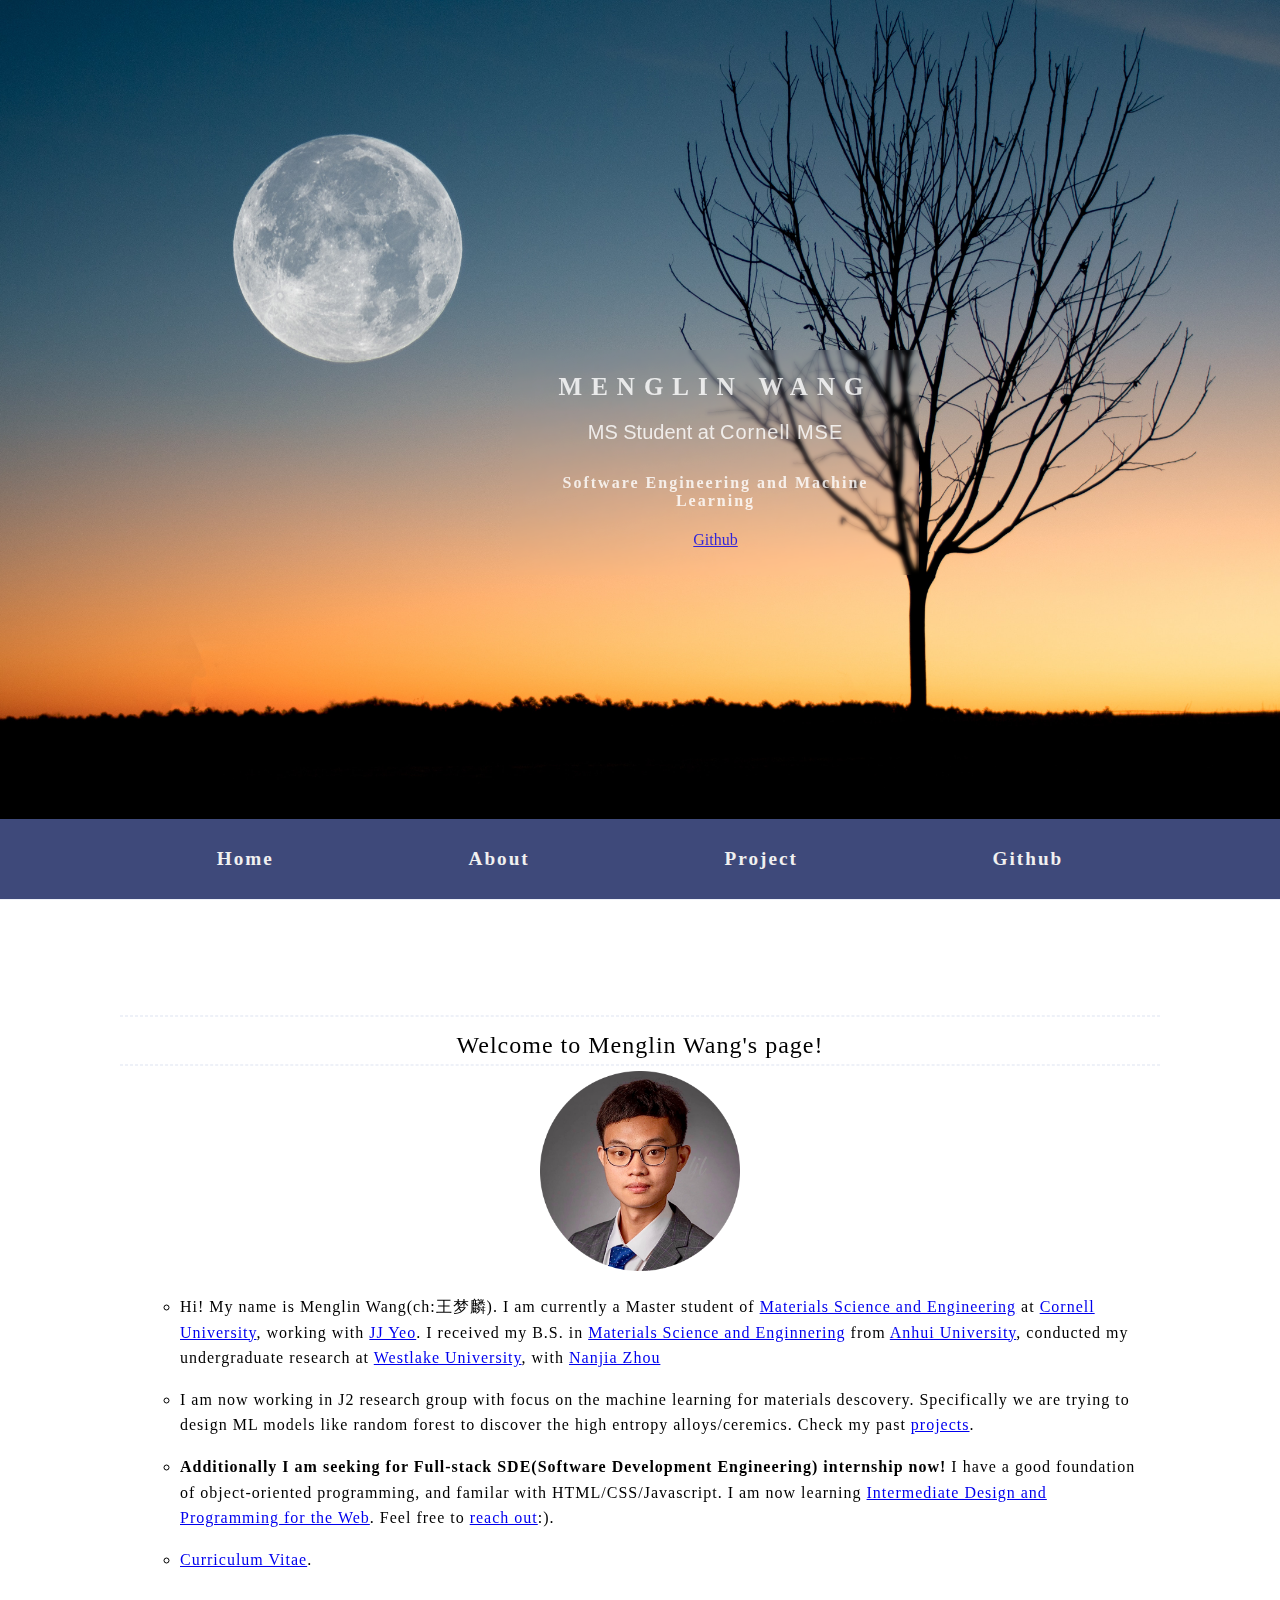
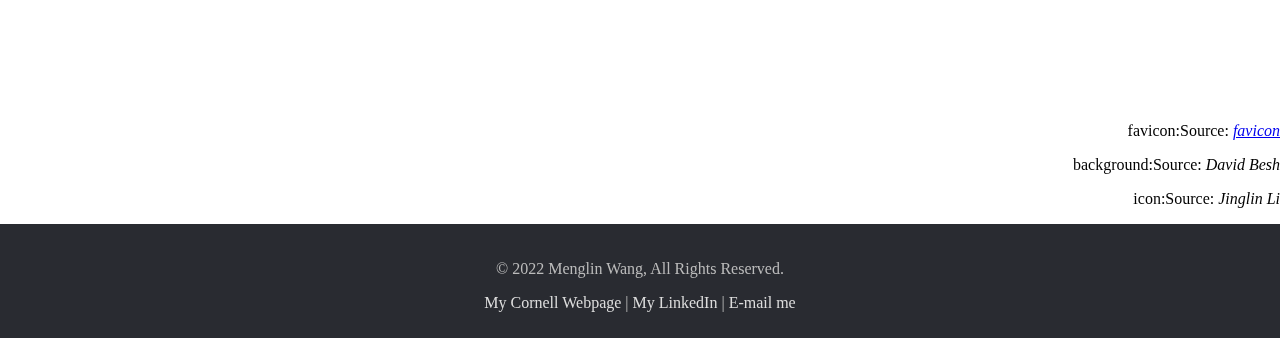
<file: Personnal Site/index.html>
<!DOCTYPE html>
<html lang="en" dir="ltr">
  <head>
    <meta charset="utf-8">
    <meta name="viewport" content="width=device-width, initial-scale=1, maximum-scale=1">
    <title>Menglin Wang's Personal Website</title>
    <link rel="stylesheet" href="css/styles.css">

    <link rel="icon" href="img/icon.png">
  </head>
    <body>

      <header id="header">
        <div class="item_active">
            <!-- Source: David Besh -->
            <img id="carousel-img0" class="bg" src="css/img/bg2.jpg">
            Source: <cite>David Besh</cite>
        </div>
        <script>
            var img0 = new Image();
            var imageTag0 = document.getElementById("carousel-img0");
            img0.src = imageTag0.src;
            img0.onload=function(){
            if (img0.width / img0.height <= document.body.clientWidth / document.body.clientHeight) {
              imageTag0.style.width = document.body.clientWidth + "px";
            } else {
              imageTag0.style.height = document.body.clientHeight + "px";
              imageTag0.style.marginLeft = -(document.body.clientHeight * img0.width / img0.height - document.body.clientWidth) / 2 + "px";
            }
          };
        </script>


        <div class="home" class="home">
          <div class="homelogobackup">
            <h1><a href="#content" id="logo"><font color="white">Menglin Wang</font></a></h1>
            <h3><font color="white">MS Student at </font><a href="https://www.mse.cornell.edu"><font color="white">Cornell MSE</font></a></h3>
          </div>
          <div class="homelogobackdown">
            <h4><font color="white">Software Engineering and Machine Learning</font></h4>
            <p><a href="https://github.coecis.cornell.edu/mw976" target="_blank">Github</a></p>
          </div>
        </div>

        <div class="intro-navigate">
          <p class="navigater-list">
              <a id="beautifont" class="main-nav-link" href="index.html">Hοme</a>

              <a id="beautifont" class="main-nav-link" href="about.html">Abοut</a>

              <a id="beautifont" class="main-nav-link" href="project.html">Project</a>

              <a id="beautifont" class="main-nav-link" href="https://github.coecis.cornell.edu/mw976">Github</a>
          </p>
        </div>

       </header>

        <div class="article-entry">
          <hr>
          <font size=5>
            <center>Welcome to Menglin Wang's page!</center>
          </font>
          <font size=1, color="red">
            <hr>
          </font>

          <div class="head" align="center">
            <!-- Source: Jinglin Li -->
            <img  src="css/img/head.png" height="200" width="200" >

          </div>

          <font size=3.9, color="black", align = "left">
            <ul>
            <li><p><font color="black">Hi! My name is Menglin Wang(ch:王梦麟). I am currently a Master student of <a target="_blank" rel="noopener" href="https://www.mse.cornell.edu/mse">Materials Science and Engineering</a> at <a target="_blank" rel="noopener" href="https://www.cornell.edu/">Cornell University</a>, working with <a target="_blank" rel="noopener" href="https://www.mae.cornell.edu/faculty-directory/jingjie-yeo">JJ Yeo</a>. I received my B.S. in <a target="_blank" rel="noopener" href="http://mse.ahu.edu.cn/">Materials Science and Enginnering</a> from <a target="_blank" rel="noopener" href="https://www.ahu.edu.cn/">Anhui University</a>, conducted my undergraduate research at <a target="_blank" rel="noopener" href="https://en.westlake.edu.cn">Westlake University</a>, with <a target="_blank" rel="noopener" href="https://scholar.google.com/citations?user=jZhLrpMAAAAJ&hl=en">Nanjia Zhou</a></p>
            </li>
            <li><p><font color="black">I am now working in J2 research group with focus on the machine learning for materials descovery. Specifically we are trying to design ML models like random forest to discover the high entropy alloys/ceremics. Check my past <a target="_blank" rel="noopener" href="project.html">projects</a>.</p>
            </li>
            <li><p><font color="black"><strong>Additionally I am seeking for Full-stack SDE(Software Development Engineering) internship now!</strong> I have a good foundation of object-oriented programming, and familar with HTML/CSS/Javascript. I am now learning  <a target="_blank" rel="noopener" href="https://classes.cornell.edu/browse/roster/SP22/class/CS/2300">Intermediate Design and Programming for the Web</a>. Feel free to <a target="_blank" rel="noopener" href="mailto:hz253@cornell.edu">reach out</a>:).</p>
            </li>
            <!-- Source: (Original work)Menglin Wang -->
            <li><p><a href="img/Menglin Wang-CV.pdf">Curriculum Vitae</a>.</p>
            </li>
            </ul>
        </div>
        <p style="text-align: right">favicon:Source: <cite><a href="https://favicon.io/">favicon</a></cite></p>
        <p style="text-align: right">background:Source: <cite>David Besh</cite></p>
        <p style="text-align: right">icon:Source: <cite>Jinglin Li</cite></p>




      <footer id="footer">

        <div class="container">
        	<div class="row">
            <p id="copyRightEn"> &copy; 2022 Menglin Wang, All Rights Reserved.</p>
            <p> <a target="_blank" rel="noopener" href="https://www.mse.cornell.edu/research/grad-students/menglin-wang">My Cornell Webpage</a> | <a target="_blank" rel="noopener" href="http://linkedin.com/in/menglin-wang-b46a891a5">My LinkedIn </a> |  <a target="_blank" rel="noopener" href="mailto:mw976@cornell.edu">E-mail me</a> </p>
          </div>
        </div>
      </footer>
   </body>
</html>
</file>
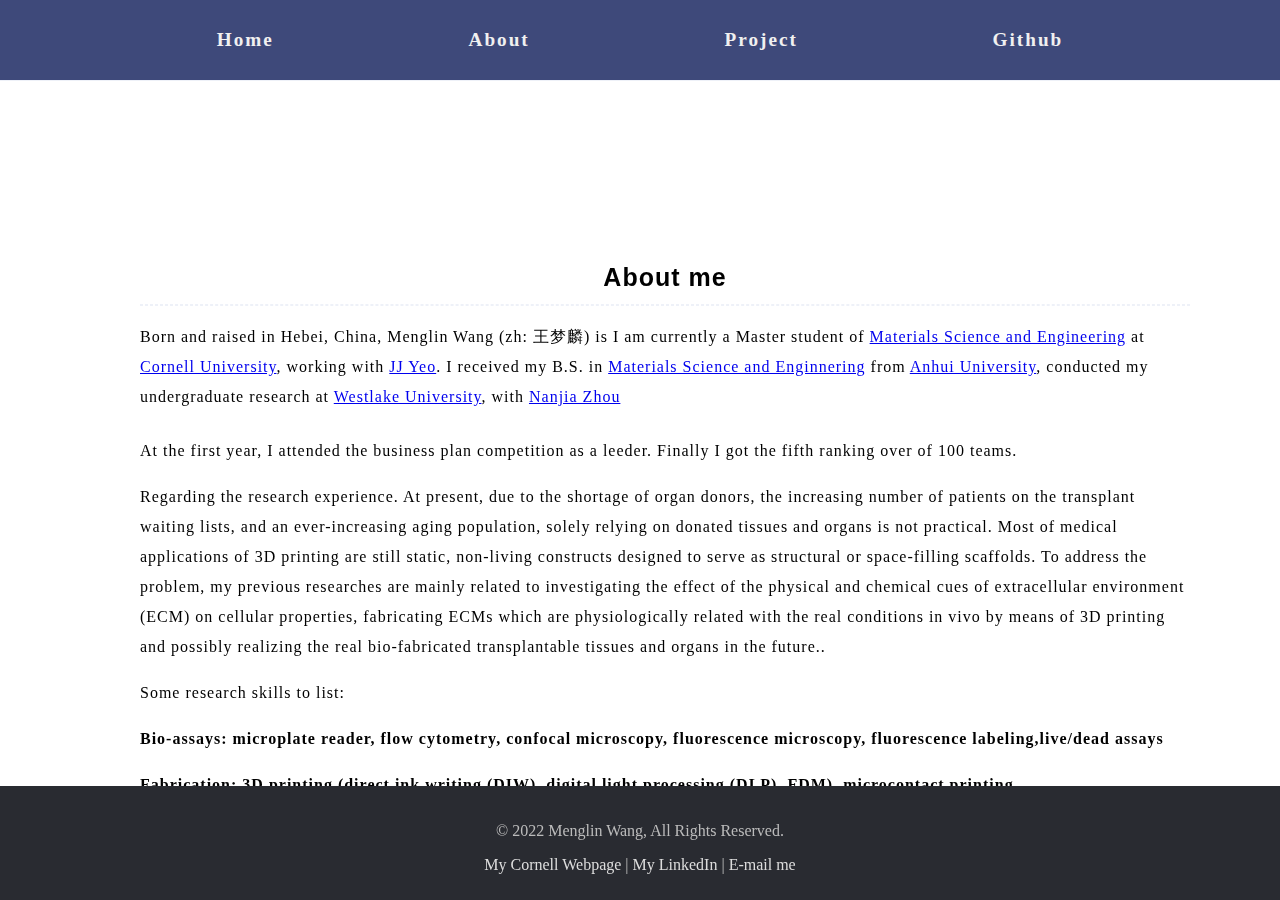
<file: Personnal Site/about.html>
<!DOCTYPE html>
<html lang="en" dir="ltr">
  <head>
    <meta charset="utf-8">
    <title>About | Menglin Wang</title>
    <link rel="stylesheet" href="css/about.css">
  </head>
  <body>
    <header id="header">
      <div class="intro-navigate">
        <p class="navigater-list">
            <a id="beautifont" class="main-nav-link" href="index.html">Hοme</a>

            <a id="beautifont" class="main-nav-link" href="about.html">Abοut</a>

            <a id="beautifont" class="main-nav-link" href="project.html">Project</a>

            <a id="beautifont" class="main-nav-link" href="https://github.coecis.cornell.edu/">Github</a>
        </p>
      </div>
    </header>

    <div id="content" class="outer">
      <div class="article-entry">
          <font size=5, color="black">
        <h1 id="Bio"><a href="#About me" class="headerlink" title=" About me "></a><center> About me </center></h1><hr>
        <font size=3.9, color="black">
        <p>Born and raised in Hebei, China, Menglin Wang (zh: 王梦麟) is I am currently a Master student of <a target="_blank" rel="noopener" href="https://www.mse.cornell.edu/mse">Materials Science and Engineering</a> at <a target="_blank" rel="noopener" href="https://www.cornell.edu/">Cornell University</a>, working with <a target="_blank" rel="noopener" href="https://www.mae.cornell.edu/faculty-directory/jingjie-yeo">JJ Yeo</a>. I received my B.S. in <a target="_blank" rel="noopener" href="http://mse.ahu.edu.cn/">Materials Science and Enginnering</a> from <a target="_blank" rel="noopener" href="https://www.ahu.edu.cn/">Anhui University</a>, conducted my undergraduate research at <a target="_blank" rel="noopener" href="https://en.westlake.edu.cn">Westlake University</a>, with <a target="_blank" rel="noopener" href="https://scholar.google.com/citations?user=jZhLrpMAAAAJ&hl=en">Nanjia Zhou</a></p> At the first year, I attended the business plan competition as a leeder. Finally I got the fifth ranking over of 100 teams</a>. </p>
        <p>
        Regarding the research experience. At present, due to the shortage of organ donors, the increasing number of patients on the transplant waiting lists, and an ever-increasing aging population, solely relying on donated tissues and organs is not practical. Most of medical applications of 3D printing are still static, non-living constructs designed to serve as structural or space-filling scaffolds. To address the problem, my previous researches are mainly related to investigating the effect of the physical and chemical cues of extracellular environment (ECM) on cellular properties, fabricating ECMs which are physiologically related with the real conditions in vivo by means of 3D printing and possibly realizing the real bio-fabricated transplantable tissues and organs in the future.</a>.</p>
        <p>Some research skills to list:</p>
        <p><strong>Bio-assays: microplate reader, flow cytometry, confocal microscopy, fluorescence microscopy, fluorescence labeling,live/dead assays</strong></p>
        <p><strong>Fabrication: 3D printing (direct ink writing (DIW), digital light processing (DLP), FDM), microcontact printing</strong></p>
      </div>
    </div>



    <footer id="footer">
      <div class="container">
        <div class="row">
        <p id="copyRightEn"> &copy; 2022 Menglin Wang, All Rights Reserved.</p>
        <p> <a target="_blank" rel="noopener" href="https://www.mse.cornell.edu/research/grad-students/menglin-wang">My Cornell Webpage</a> | <a target="_blank" rel="noopener" href="http://linkedin.com/in/menglin-wang-b46a891a5">My LinkedIn </a> |  <a target="_blank" rel="noopener" href="mailto:mw976@cornell.edu">E-mail me</a> </p>
      </div>
    </footer>
  </body>
</html>
</file>
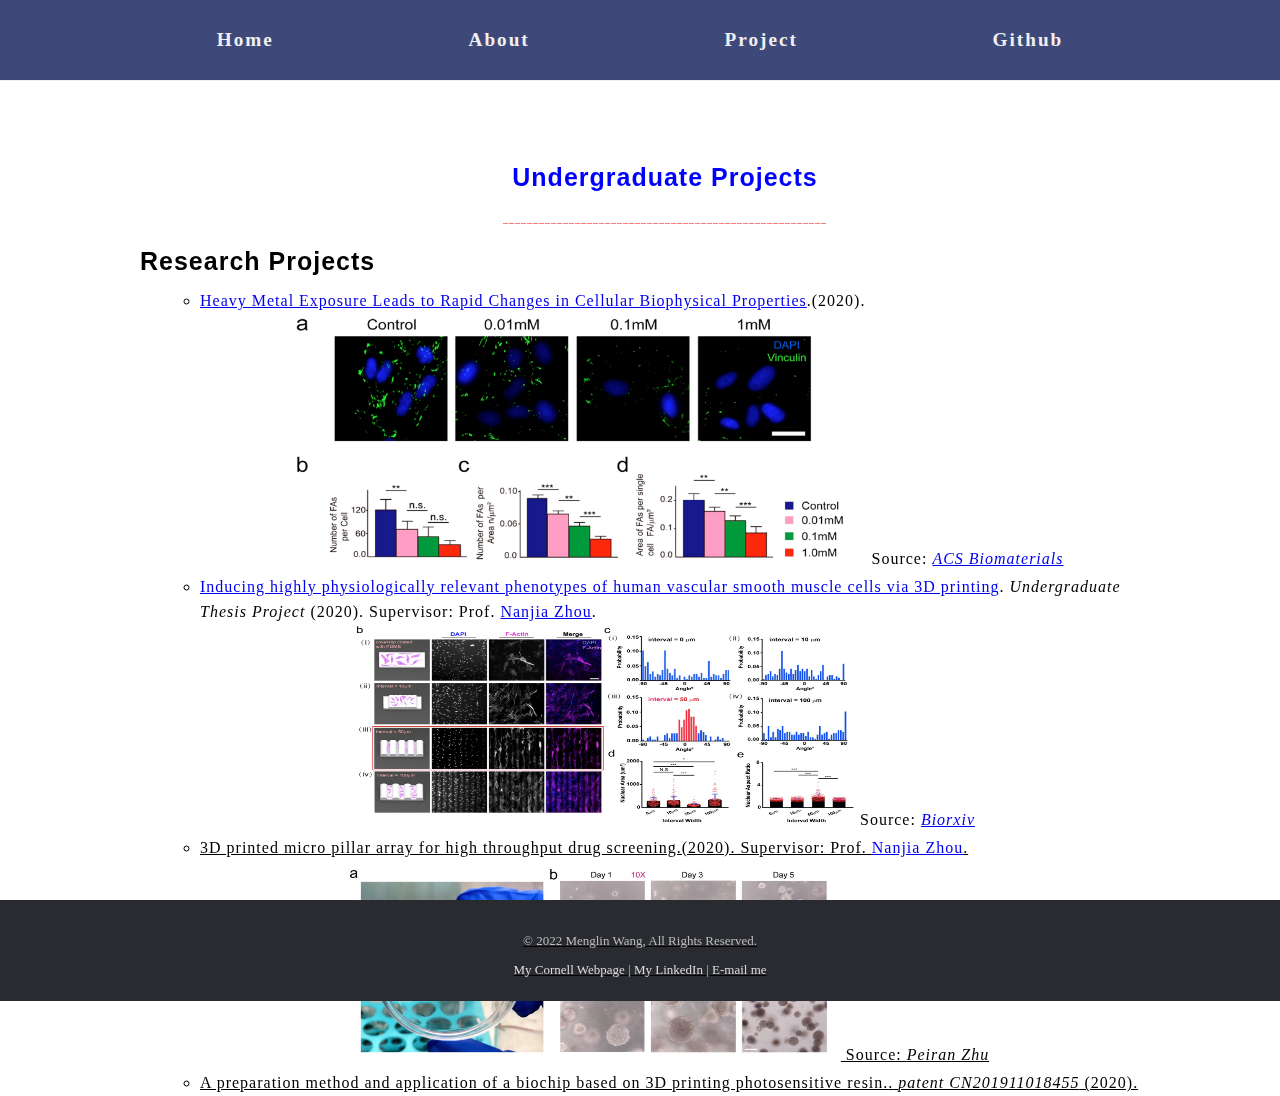
<file: Personnal Site/project.html>
<!DOCTYPE html>
<html lang="en" dir="ltr">
  <head>
    <meta charset="utf-8">
    <title>Project | Menglin Wang</title>
    <link rel="stylesheet" href="css/project.css">
  </head>
  <body>

    <header id="header">
      <div class="intro-navigate">
        <p class="navigater-list">
            <a id="beautifont" class="main-nav-link" href="index.html">Hοme</a>

            <a id="beautifont" class="main-nav-link" href="about.html">Abοut</a>

            <a id="beautifont" class="main-nav-link" href="project.html">Project</a>

            <a id="beautifont" class="main-nav-link" href="https://github.coecis.cornell.edu/">Github</a>
        </p>
      </div>
    </header>

    <div class="outer">
      <div class="article-entry">
         <font size=5, color="blue">
            <h1><a href="#Undergraduate-Projects" class="headerlink" title=" Undergraduate Projects "></a><center> Undergraduate Projects </center></h1><font size=1, color="red">
            <center> ______________________________________________________ </center>
            <font color="black">
            <h1><a href="#Research-Projects" class="headerlink" title="Research Projects"></a>Research Projects</h1><font size=3.6, color="black">

            <ul>
            <li><a target="_blank" rel="noopener" href="https://pubs.acs.org/doi/abs/10.1021/acsbiomaterials.9b01640">Heavy Metal Exposure Leads to Rapid Changes in Cellular Biophysical Properties</a>.(2020).</li>
            </ul>
            <div align="center">
             <!-- Source: https://pubs.acs.org/na101/home/literatum/publisher/achs/journals/content/abseba/2020/abseba.2020.6.issue-4/acsbiomaterials.9b01640/20200407/images/medium/ab9b01640_0003.gif -->
             <img src="css/img/research1.jpeg" height="250" width="600" >
             Source: <cite><a href="https://pubs.acs.org/na101/home/literatum/publisher/achs/journals/content/abseba/2020/abseba.2020.6.issue-4/acsbiomaterials.9b01640/20200407/images/medium/ab9b01640_0003.gif">ACS Biomaterials</a></cite>
            </div>

            <ul>
            <li><a target="_blank" rel="noopener" href="https://hanfengzhai.net/EnamelFrac">Inducing highly physiologically relevant phenotypes of human vascular smooth muscle cells via 3D printing</a>. <em>Undergraduate Thesis Project</em> (2020). Supervisor: Prof. <a target="_blank" rel="noopener" href="https://scholar.google.com/citations?user=jZhLrpMAAAAJ&hl=en">Nanjia Zhou</a>.</li>
            </ul>
            <div align="center">
             <!-- Source: https://www.biorxiv.org/content/biorxiv/early/2020/07/26/2020.07.24.206888/F3.medium.gif -->
             <img src="css/img/research2.jpeg" height="200" width="500" >
             Source: <cite><a href="https://www.biorxiv.org/content/biorxiv/early/2020/07/26/2020.07.24.206888/F3.medium.gif">Biorxiv</a></cite>
            </div>

            <ul>
            <li><u>3D printed micro pillar array for high throughput drug screening.(2020). Supervisor: Prof. <a target="_blank" rel="noopener" href="https://scholar.google.com/citations?user=jZhLrpMAAAAJ&hl=en">Nanjia Zhou</a>.</li>
            </ul>
            <div align="center">
             <!-- Source: Peiran Zhu -->
             <img src="css/img/research3.jpeg" height="200" width="500" >
             Source: <cite>Peiran Zhu</cite>
            </div>

            <ul>
            <li><u>A preparation method and application of a biochip based on 3D printing photosensitive resin..</u> <em>patent CN201911018455</em> (2020). </li>
            </ul>
          <font size=2.5, color="black">
       </div>
    </div>



        <footer id="footer">
          <div class="container">
            <div class="row">
            <p> &copy; 2022 Menglin Wang, All Rights Reserved.</p>
            <p> <a target="_blank" rel="noopener" href="https://www.mse.cornell.edu/research/grad-students/menglin-wang">My Cornell Webpage</a> | <a target="_blank" rel="noopener" href="http://linkedin.com/in/menglin-wang-b46a891a5">My LinkedIn </a> |  <a target="_blank" rel="noopener" href="mailto:mw976@cornell.edu">E-mail me</a> </p>
          </div>
        </footer>
  </body>
</html>
</file>
<file: Personnal Site/css/styles.css>
#carousel-img0 {
  top: 0;
  left: 0;
  min-width: 100%;
  min-height: 100%;
}

body{
  margin: 0;
  text-align: center;
  font-family: "Helvetica Neue", serif;
  width: 100%;
}

html,
body{
  height: 100%;
}

#header {
	height: 100%;
  overflow: hidden;
}

.homelogobackup{
  width: 387px;
  font-family: serif;

  text-decoration: none;
  filter:alpha(opacity=90);  -moz-opacity:0.9;  -khtml-opacity: 0.9;  opacity: 0.9;

}
.homelogobackdown{

  width: 387px;
  font-family: serif;
  text-decoration: none;
  filter:alpha(opacity=90);  -moz-opacity:0.9;  -khtml-opacity: 0.9;  opacity: 0.9;

}
.homelogobackup>h1>a{
  font-family: "futura-pt";
  letter-spacing: 9px;
  text-transform: uppercase;
  text-decoration: none;
}
.homelogobackup>h3>a{
  text-decoration: none;
  letter-spacing: 1px;
}
.homelogobackdown>h4{
  letter-spacing: 2px;
}

.home{
	max-width: 400px;
	height: auto;
	padding: 10px;
	position: absolute;
	top: 50%;
	left: 40%;
	margin-top: -100px;
	backdrop-filter:  blur(2px);
	-webkit-backdrop-filter: saturate(180%) blur(20px);
	-webkit-background-size: cover;
	-moz-background-size: cover;
	background-size: cover;
	-o-background-size: cover;
	filter:alpha(opacity=80);  -moz-opacity:0.9;  -khtml-opacity: 0.9;  opacity: 0.9;
}

h1 {
  font-family: "futura-pt",Helvetica,Arial,"Hiragino Sans GB","Hiragino Sans GB W3";
  font-weight: bold;
  font-size: 25px;
  margin: 12px 0;
  left: 4px;
}

h3 {
  font-family: "Hiragino Sans GB", "Hiragino Sans GB W3", Microsoft JhengHei, WenQuanYi Micro Hei, "Microsoft YaHei", sans-serif;
  font-weight: normal;
  font-size: 20px;
  margin-bottom: 30px;
  left: 3px;
}

.intro-navigate{
	width: 100%;
	position: absolute;
	bottom: 0px;
	padding-top: 10px;
	padding-bottom: 10px;
	text-align: center;
	border-bottom: 1px solid #eef1f8;
	background-color: #3E497A;
	backdrop-filter: saturate(180%) blur(20px);
	-webkit-backdrop-filter: saturate(180%) blur(20px);
}

.intro-navigate>p{
	text-align: center;
	margin: 0px;
}

.navigater-list{
	font-family: Arial,simsun,"宋体""Microsoft YaHei","微软雅黑";

	color:#444444;
	font-weight: 100;
	font-size: 1.2em;
  word-spacing: 150px;

}
.navigater-list>a{
	padding: 25px 20px 25px 20px;
	line-height: 60px;
  text-decoration: none;
  letter-spacing: 2px;
  font-weight: bold;
  color: #F0F0F0;
}

.article-entry{
  position: relative;
  top:100px;
  font-family: Arial,simsun,"宋体""Microsoft YaHei","微软雅黑";
  letter-spacing: 1px;
  font-size: 30px;
  max-width: 1040px;
  margin: 0 auto;
  padding: 0 20px;
  margin-bottom: 250px;
}

.article-entry hr{
    border: 1px dashed #eef1f8;
}

.article-entry ul{
    margin-top: 1.6em;
    margin-bottom: 1.6em;
    margin-right: 100px;
    line-height: 1.6em;
    list-style: circle;
    margin: 0 20px;
}


#footer a {
  text-decoration: none;
}
#footer a:hover {
  color: #414141;
  text-decoration: none;
}
#footer {
	width: 100%;
	background: #292b31;
	text-align: center;
	color: #BBB;
	padding: 20px 0 10px;
  position: relative;
  bottom: 0px;
}
footer>.container>.row>p>a {
	color: #ddd;
}

.wrapper,.copyright {
	padding: 10px;
	text-align: center;
}
</file>
<file: Personnal Site/css/about.css>
body{
  margin: 0;
  text-align: center;
  width: 100%;
}





#header {
	height: 100%;
  overflow: hidden;
}


h1 {
  font-family: "futura-pt",Helvetica,Arial,"Hiragino Sans GB","Hiragino Sans GB W3";
  font-weight: bold;
  font-size: 25px;
  margin: 12px 0;
  left: 4px;
}

h3 {
  font-family: "Hiragino Sans GB", "Hiragino Sans GB W3", Microsoft JhengHei, WenQuanYi Micro Hei, "Microsoft YaHei", sans-serif;
  font-weight: normal;
  font-size: 20px;
  margin-bottom: 30px;
  left: 3px;
}

.intro-navigate{
	width: 100%;
	position: absolute;
	top: 0px;
	padding-top: 10px;
	padding-bottom: 10px;
	text-align: center;
	border-bottom: 1px solid #eef1f8;
	background-color: #3E497A;
	backdrop-filter: saturate(180%) blur(20px);
	-webkit-backdrop-filter: saturate(180%) blur(20px);
}

.intro-navigate>p{
	text-align: center;
	margin: 0px;
}

.navigater-list{
	font-family: Arial,simsun,"宋体""Microsoft YaHei","微软雅黑";
	color:#444444;
	font-weight: 100;
	font-size: 1.2em;
  word-spacing: 150px;
}
.navigater-list>a {
	padding: 25px 20px 25px 20px;
	line-height: 60px;
  text-decoration: none;
  letter-spacing: 2px;
  font-weight: bold;
  color: #F0F0F0;
}

.article-entry{
  position: absolute;
  top:250px;
  font-family: Arial,simsun,"宋体""Microsoft YaHei","微软雅黑";
  letter-spacing: 1px;
  font-size: 40px;
  margin-bottom: 0px;
  text-align:left;
  letter-spacing: 1px;
  line-height: 30px;
  max-width: 1050px;
  margin: 0 auto;
  padding: 0 20px;
}

.outer{
  max-width: 1040px;
  margin: 0 auto;
  padding: 0 20px;
}

.article-entry hr {
    border: 1px dashed #eef1f8;
}

#footer a {
  text-decoration: none;
}
#footer a:hover {
  color: #414141;
  text-decoration: none;
}
#footer {
	width: 100%;
	background: #292b31;
	text-align: center;
	color: #BBB;
	padding: 20px 0 10px;
  position: absolute;
  bottom: 0px;
}

footer>.container>.row>p>a {
	color: #ddd;
}

.wrapper,.copyright {
	padding: 10px;
	text-align: center;
}
</file>
<file: Personnal Site/css/project.css>
body{
  margin: 0;
  text-align: center;
  width: 100%;
}

html,
body{
  height: 100%;
}

#header {
	height: 100%;
  overflow: hidden;
}

h1 {
  font-family: "futura-pt",Helvetica,Arial,"Hiragino Sans GB","Hiragino Sans GB W3";
  font-weight: bold;
  font-size: 25px;
  margin: 12px 0;
  left: 4px;
}

h3 {
  font-family: "Hiragino Sans GB", "Hiragino Sans GB W3", Microsoft JhengHei, WenQuanYi Micro Hei, "Microsoft YaHei", sans-serif;
  font-weight: normal;
  font-size: 20px;
  margin-bottom: 30px;
  left: 3px;
}

.intro-navigate{
	width: 100%;
	position: absolute;
	top: 0px;
	padding-top: 10px;
	padding-bottom: 10px;
	text-align: center;
	border-bottom: 1px solid #eef1f8;
	background-color: #3E497A;
	backdrop-filter: saturate(180%) blur(20px);
}

.intro-navigate>p{
	text-align: center;
	margin: 0px;
}

.navigater-list{
	font-family: Arial,simsun,"宋体""Microsoft YaHei","微软雅黑";
	color:#444444;
	font-weight: 100;
	font-size: 1.2em;
  word-spacing: 150px;
}
.navigater-list>a {
	padding: 25px 20px 25px 20px;
	line-height: 60px;
  text-decoration: none;
  letter-spacing: 2px;
  font-weight: bold;
  color: #F0F0F0;
}

.article-entry{
  position: absolute;
  top:150px;
  font-family: Arial,simsun,"宋体""Microsoft YaHei","微软雅黑";
  letter-spacing: 1px;
  font-size: 40px;
  margin-bottom: 0px;
  text-align:left;
  letter-spacing: 1px;
  line-height: 30px;
  max-width: 1050px;
  margin: 0 auto;
  padding: 0 20px;
}

.outer{
  max-width: 1040px;
  margin: 0 auto;
  padding: 0 20px;
}
.article-entry hr {
    border: 1px dashed #eef1f8;
}

.article-entry ul{
    margin-top: 1.6em;
    margin-bottom: 1.6em;
    margin-right: 100px;
    line-height: 1.6em;
    list-style: circle;
    margin: 0 20px;
}

#footer a {
  text-decoration: none;
}
#footer a:hover {
  color: #414141;
  text-decoration: none;
}
#footer {
	width: 100%;
	background: #292b31;
	text-align: center;
	color: #BBB;
	padding: 20px 0 10px;
  position: relative;
  bottom: 0px;
}
footer>.container>.row>p>a {
	color: #ddd;
}

.wrapper,.copyright {
	padding: 10px;
	text-align: center;
}
</file>
